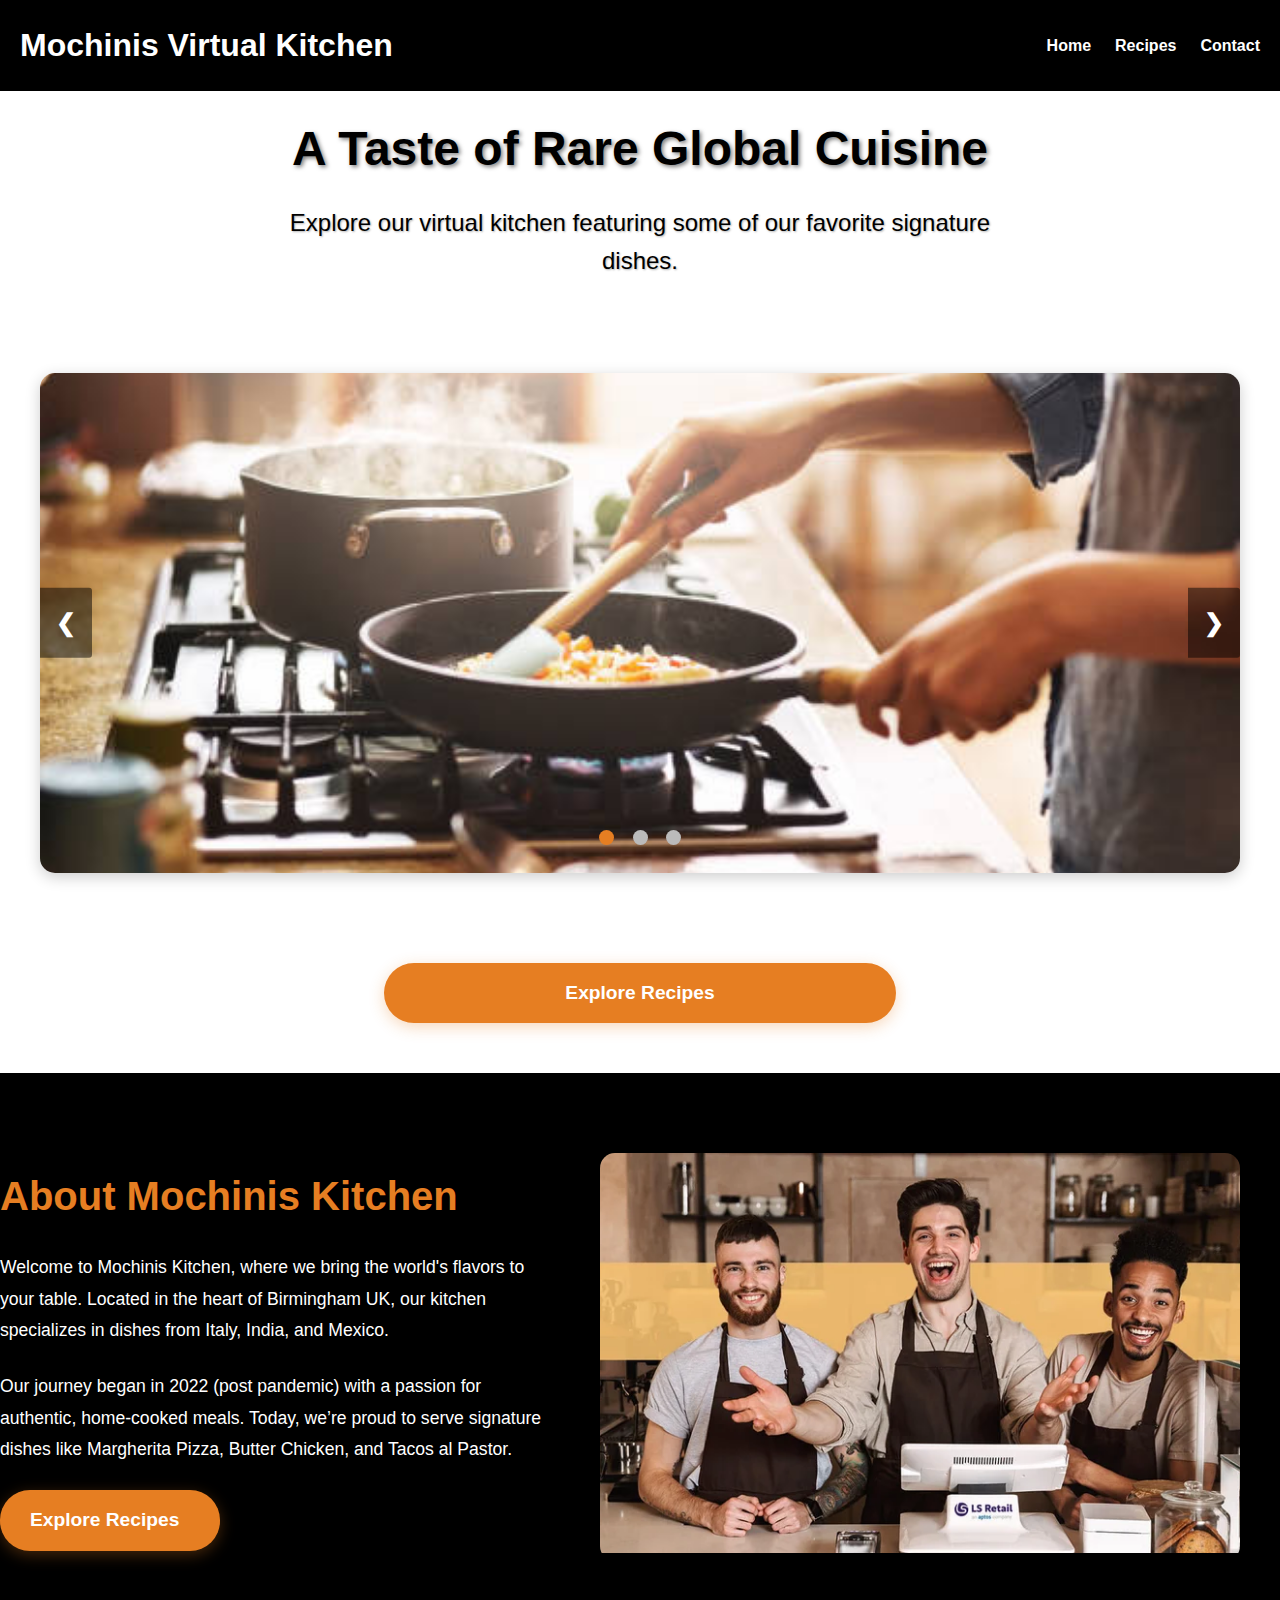
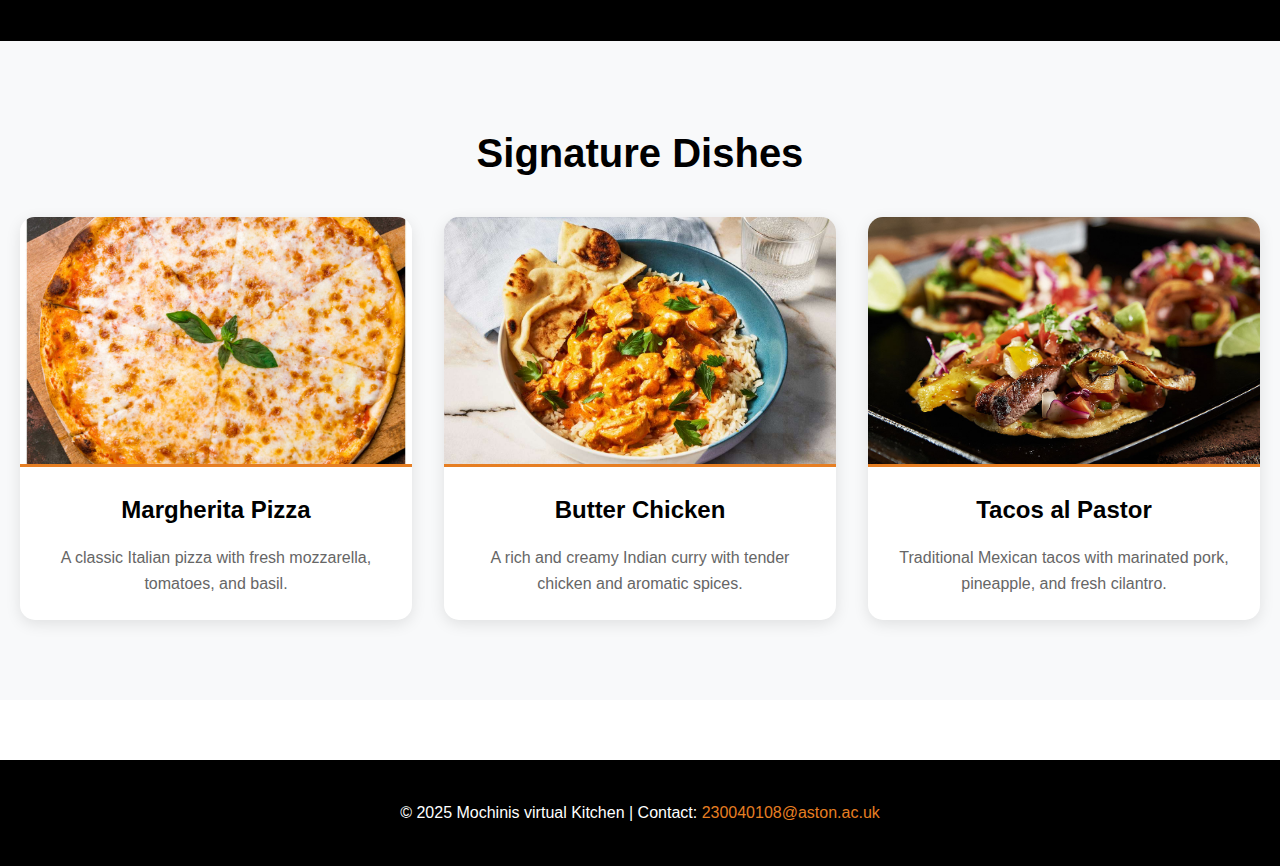
<file: index.html>
<!DOCTYPE html>
<html lang="en">
<head>
    <meta charset="UTF-8">
    <meta name="viewport" content="width=device-width, initial-scale=1.0">
    <title>Virtual Kitchen</title>
    <link rel="stylesheet" href="styles.css">
</head>
<body>
    <header id="main-header">
        <h1 class="title">Mochinis Virtual Kitchen</h1>
        <nav>
            <ul>
                <li><a href="Homepage.html">Home</a></li>
                <li><a href="recipes.html">Recipes</a></li>
                <li><a href="contact.html">Contact</a></li>
            </ul>
        </nav>
    </header>

    <section class="hero">
        <div class="hero-content">
            <h2>A Taste of Rare Global Cuisine</h2>
            <p>Explore our virtual kitchen featuring some of our favorite signature dishes.</p>
        </div>
    </section>

    <!-- Slideshow Section -->
    <section class="slideshow">
        <div class="slideshow-container">
            <div class="mySlides fade">
                <img src="images/person cooking.jpg" alt="Cooking demonstration">
            </div>
            <div class="mySlides fade">
                <img src="images/prof cheif.png" alt="Professional chef">
            </div>
            <div class="mySlides fade">
                <img src="images/sprinkle cheif.webp" alt="Seasoning dish">
            </div>
            <a class="prev">&#10094;</a>
            <a class="next">&#10095;</a>
            <div class="dots-container">
                <span class="dot"></span>
                <span class="dot"></span>
                <span class="dot"></span>
            </div>
        </div>
    </section>

    <!-- Explore Recipes CTA -->
    <section class="explore-cta">
        <a href="recipes.html" class="btn">Explore Recipes</a>
    </section>

    <section class="about dark-theme">
        <div class="about-content">
            <h2>About Mochinis Kitchen</h2>
            <p>Welcome to Mochinis Kitchen, where we bring the world's flavors to your table. Located in the heart of Birmingham UK, our kitchen specializes in dishes from Italy, India, and Mexico.</p>
            <p>Our journey began in 2022 (post pandemic) with a passion for authentic, home-cooked meals. Today, we’re proud to serve signature dishes like Margherita Pizza, Butter Chicken, and Tacos al Pastor.</p>
            <a href="recipes.html" class="btn">Explore Recipes</a>
        </div>
        <div class="about-image">
            <img src="images/crew guys.webp" alt="About Virtual Kitchen">
        </div>
    </section>

    <section class="menu">
        <h2>Signature Dishes</h2>
        <div class="menu-items">
            <div class="menu-item">
                <img src="images/Margherita Pizza.jpg" alt="Margherita Pizza">
                <h3>Margherita Pizza</h3>
                <p>A classic Italian pizza with fresh mozzarella, tomatoes, and basil.</p>
            </div>
            <div class="menu-item">
                <img src="images/butter-chicken.jpg" alt="Butter Chicken">
                <h3>Butter Chicken</h3>
                <p>A rich and creamy Indian curry with tender chicken and aromatic spices.</p>
            </div>
            <div class="menu-item">
                <img src="images/Tacos-al-pastor.jpg" alt="Tacos al Pastor">
                <h3>Tacos al Pastor</h3>
                <p>Traditional Mexican tacos with marinated pork, pineapple, and fresh cilantro.</p>
            </div>
        </div>
    </section>
    <!-- Link to email --> 
    <footer class="footer">
        <p>&copy; 2025 Mochinis virtual Kitchen | Contact: <a href="mailto:230040108@aston.ac.uk">230040108@aston.ac.uk</a></p>
    </footer>

    <script defer src="script.js"></script>
</body>
</html>
</file>
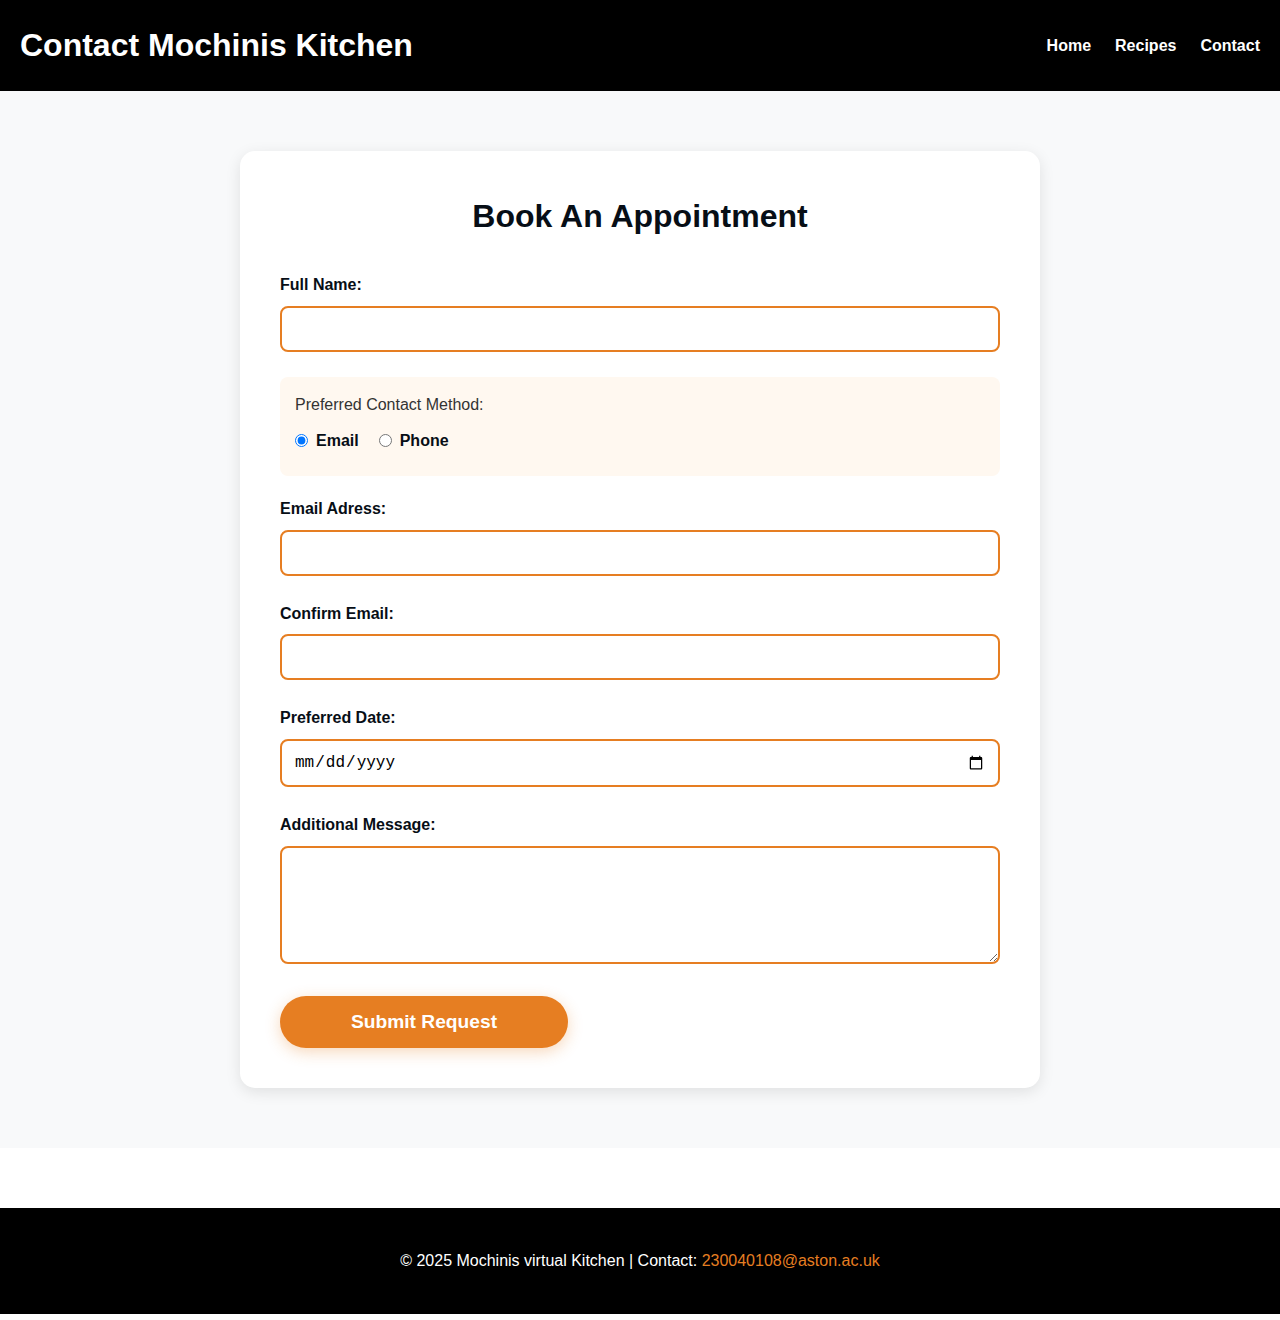
<file: contact.html>
<!DOCTYPE html>
<html lang="en">
<head>
    <meta charset="UTF-8">
    <meta name="viewport" content="width=device-width, initial-scale=1.0">
    <title>Contact Us - Virtual Kitchen</title>
    <link rel="stylesheet" href="styles.css">
    <script defer src="script.js"></script>
</head>
<body>
    <header id="main-header">
        <h1 class="title">Contact Mochinis Kitchen</h1>
        <nav>
            <ul>
                <li><a href="Homepage.html">Home</a></li>
                <li><a href="recipes.html">Recipes</a></li>
                <li><a href="contact.html">Contact</a></li>
            </ul>
        </nav>
    </header>

    <main>
        <section class="contact-section">
            <div class="contact-container">
                <h2>Book An Appointment</h2>
                <form id="contact-form" class="contact-form" onsubmit="return validateForm(event)">
                    <div class="form-group">
                        <label for="name">Full Name:</label>
                        <input type="text" id="name" name="name" required>
                    </div>

                    <div class="contact-method">
                        <p>Preferred Contact Method:</p>
                        <div class="radio-group">
                            <label>
                                <input type="radio" name="contact-method" value="email" checked> Email
                            </label>
                            <label>
                                <input type="radio" name="contact-method" value="phone"> Phone
                            </label>
                        </div>
                    </div>

                    <div class="form-group email-group">
                        <label for="email">Email Adress:</label>
                        <input type="email" id="email" name="email" required>
                    </div>

                    <div class="form-group email-group">
                        <label for="confirm-email">Confirm Email:</label>
                        <input type="email" id="confirm-email" name="confirm-email" required>
                    </div>

                    <div class="form-group phone-group" style="display: none;">
                        <label for="phone">Phone Number:</label>
                        <input type="tel" id="phone" name="phone">
                    </div>

                    <div class="form-group">
                        <label for="date">Preferred Date:</label>
                        <input type="date" id="date" name="date" required>
                    </div>

                    <div class="form-group">
                        <label for="message">Additional Message:</label>
                        <textarea id="message" name="message" rows="5" required></textarea>
                    </div>

                    <button type="submit" class="btn">Submit Request</button>
                </form>
            </div>
        </section>
    </main>

    <footer class="footer">
        <p>&copy; 2025 Mochinis virtual Kitchen | Contact: <a href="mailto:230040108@aston.ac.uk">230040108@aston.ac.uk</a></p>
    </footer>
</body>
</html>
</file>
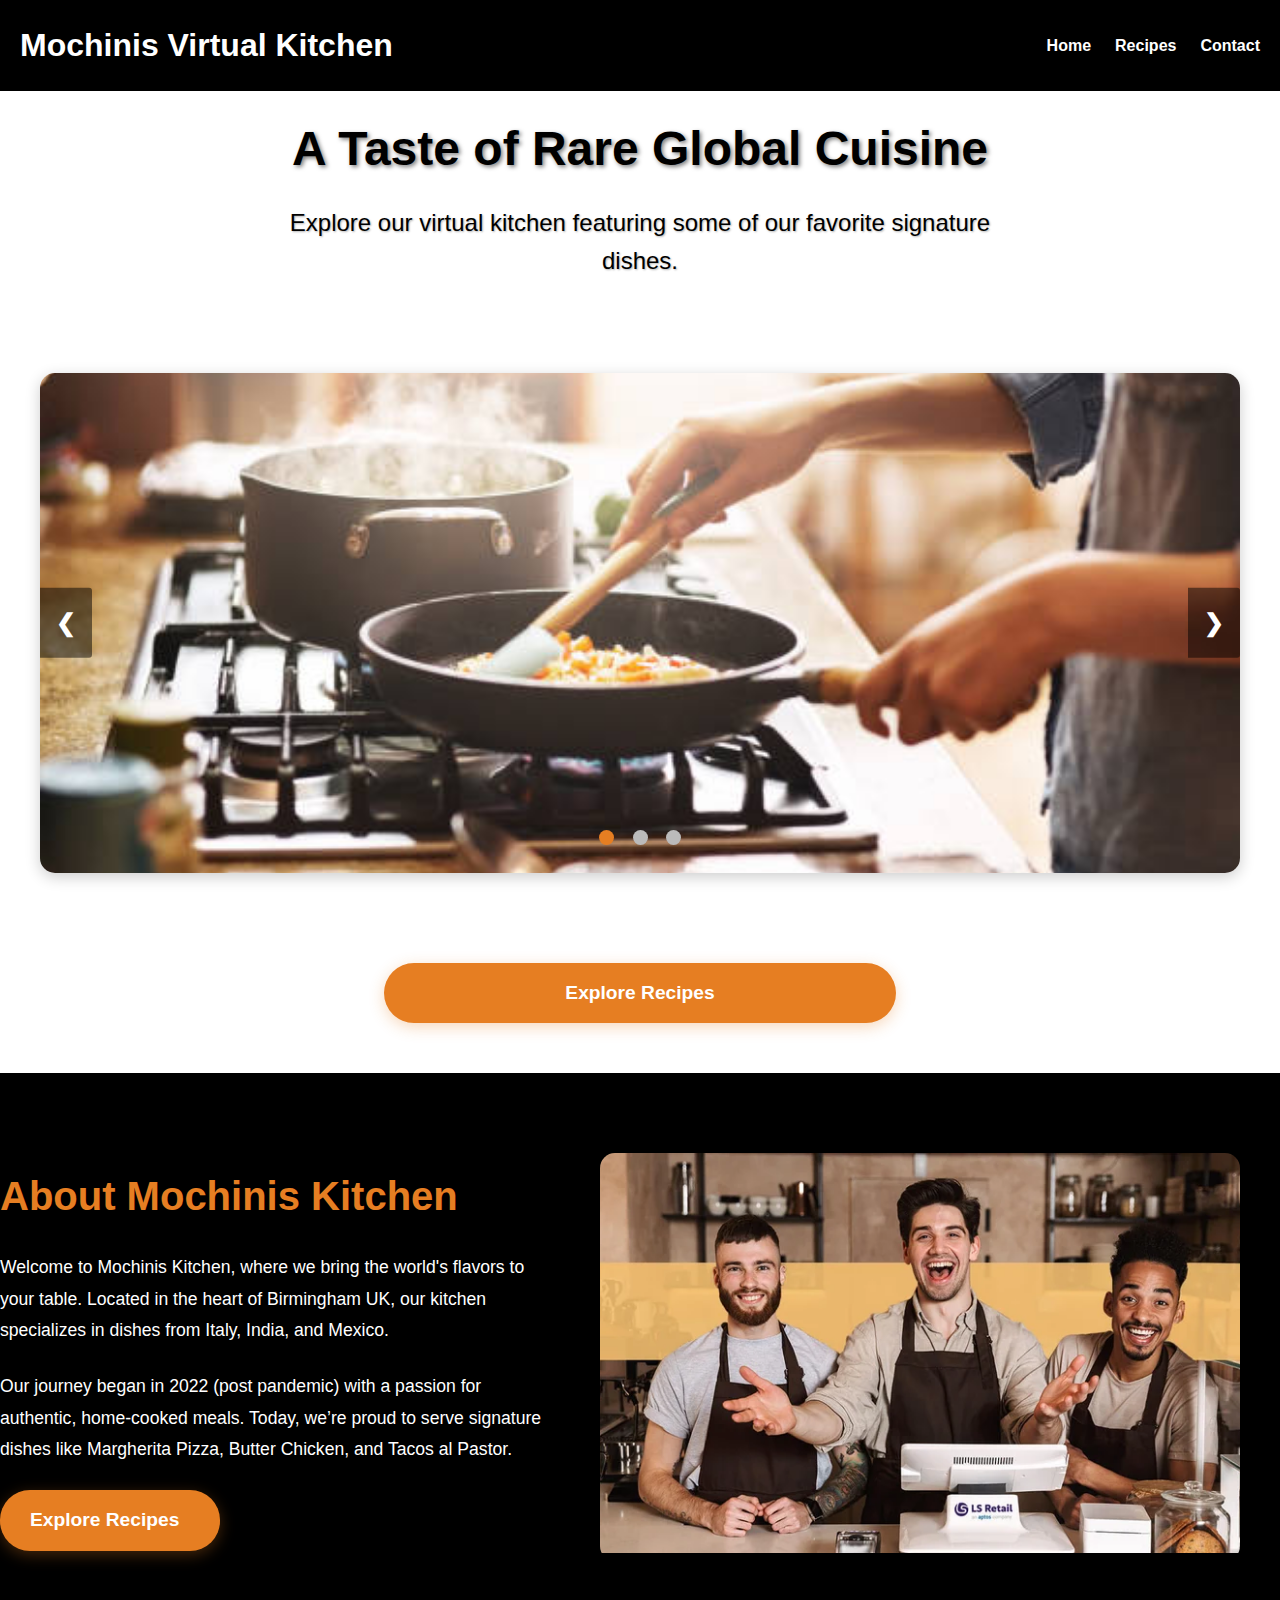
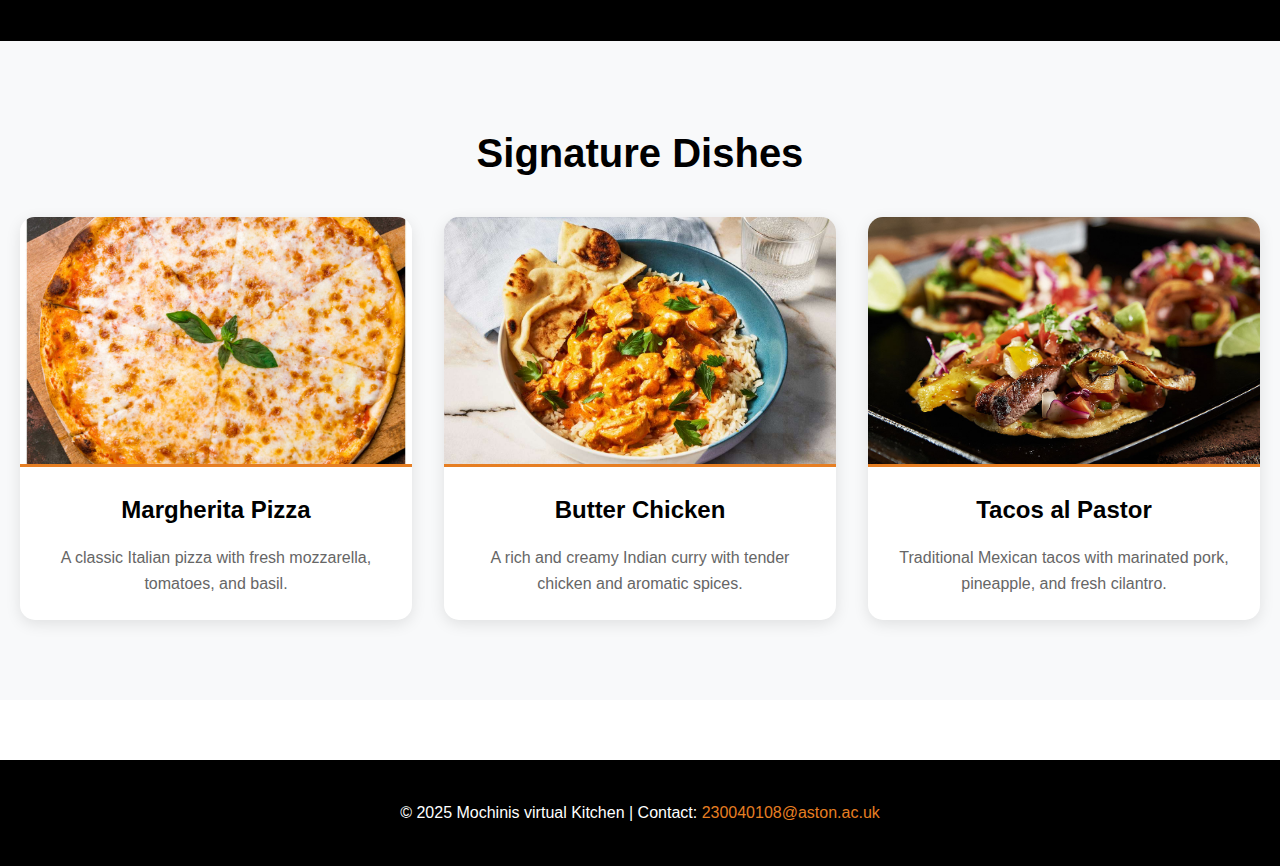
<file: Homepage.html>
<!DOCTYPE html>
<html lang="en">
<head>
    <meta charset="UTF-8">
    <meta name="viewport" content="width=device-width, initial-scale=1.0">
    <title>Virtual Kitchen</title>
    <link rel="stylesheet" href="styles.css">
</head>
<body>
    <header id="main-header">
        <h1 class="title">Mochinis Virtual Kitchen</h1>
        <nav>
            <ul>
                <li><a href="Homepage.html">Home</a></li>
                <li><a href="recipes.html">Recipes</a></li>
                <li><a href="contact.html">Contact</a></li>
            </ul>
        </nav>
    </header>

    <section class="hero">
        <div class="hero-content">
            <h2>A Taste of Rare Global Cuisine</h2>
            <p>Explore our virtual kitchen featuring some of our favorite signature dishes.</p>
        </div>
    </section>

    <!-- Slideshow Section -->
    <section class="slideshow">
        <div class="slideshow-container">
            <div class="mySlides fade">
                <img src="images/person cooking.jpg" alt="Cooking demonstration">
            </div>
            <div class="mySlides fade">
                <img src="images/prof cheif.png" alt="Professional chef">
            </div>
            <div class="mySlides fade">
                <img src="images/sprinkle cheif.webp" alt="Seasoning dish">
            </div>
            <a class="prev">&#10094;</a>
            <a class="next">&#10095;</a>
            <div class="dots-container">
                <span class="dot"></span>
                <span class="dot"></span>
                <span class="dot"></span>
            </div>
        </div>
    </section>

    <!-- Explore Recipes CTA -->
    <section class="explore-cta">
        <a href="recipes.html" class="btn">Explore Recipes</a>
    </section>

    <section class="about dark-theme">
        <div class="about-content">
            <h2>About Mochinis Kitchen</h2>
            <p>Welcome to Mochinis Kitchen, where we bring the world's flavors to your table. Located in the heart of Birmingham UK, our kitchen specializes in dishes from Italy, India, and Mexico.</p>
            <p>Our journey began in 2022 (post pandemic) with a passion for authentic, home-cooked meals. Today, we’re proud to serve signature dishes like Margherita Pizza, Butter Chicken, and Tacos al Pastor.</p>
            <a href="recipes.html" class="btn">Explore Recipes</a>
        </div>
        <div class="about-image">
            <img src="images/crew guys.webp" alt="About Virtual Kitchen">
        </div>
    </section>

    <section class="menu">
        <h2>Signature Dishes</h2>
        <div class="menu-items">
            <div class="menu-item">
                <img src="images/Margherita Pizza.jpg" alt="Margherita Pizza">
                <h3>Margherita Pizza</h3>
                <p>A classic Italian pizza with fresh mozzarella, tomatoes, and basil.</p>
            </div>
            <div class="menu-item">
                <img src="images/butter-chicken.jpg" alt="Butter Chicken">
                <h3>Butter Chicken</h3>
                <p>A rich and creamy Indian curry with tender chicken and aromatic spices.</p>
            </div>
            <div class="menu-item">
                <img src="images/Tacos-al-pastor.jpg" alt="Tacos al Pastor">
                <h3>Tacos al Pastor</h3>
                <p>Traditional Mexican tacos with marinated pork, pineapple, and fresh cilantro.</p>
            </div>
        </div>
    </section>
    <!-- Link to email --> 
    <footer class="footer">
        <p>&copy; 2025 Mochinis virtual Kitchen | Contact: <a href="mailto:230040108@aston.ac.uk">230040108@aston.ac.uk</a></p>
    </footer>

    <script defer src="script.js"></script>
</body>
</html>
</file>
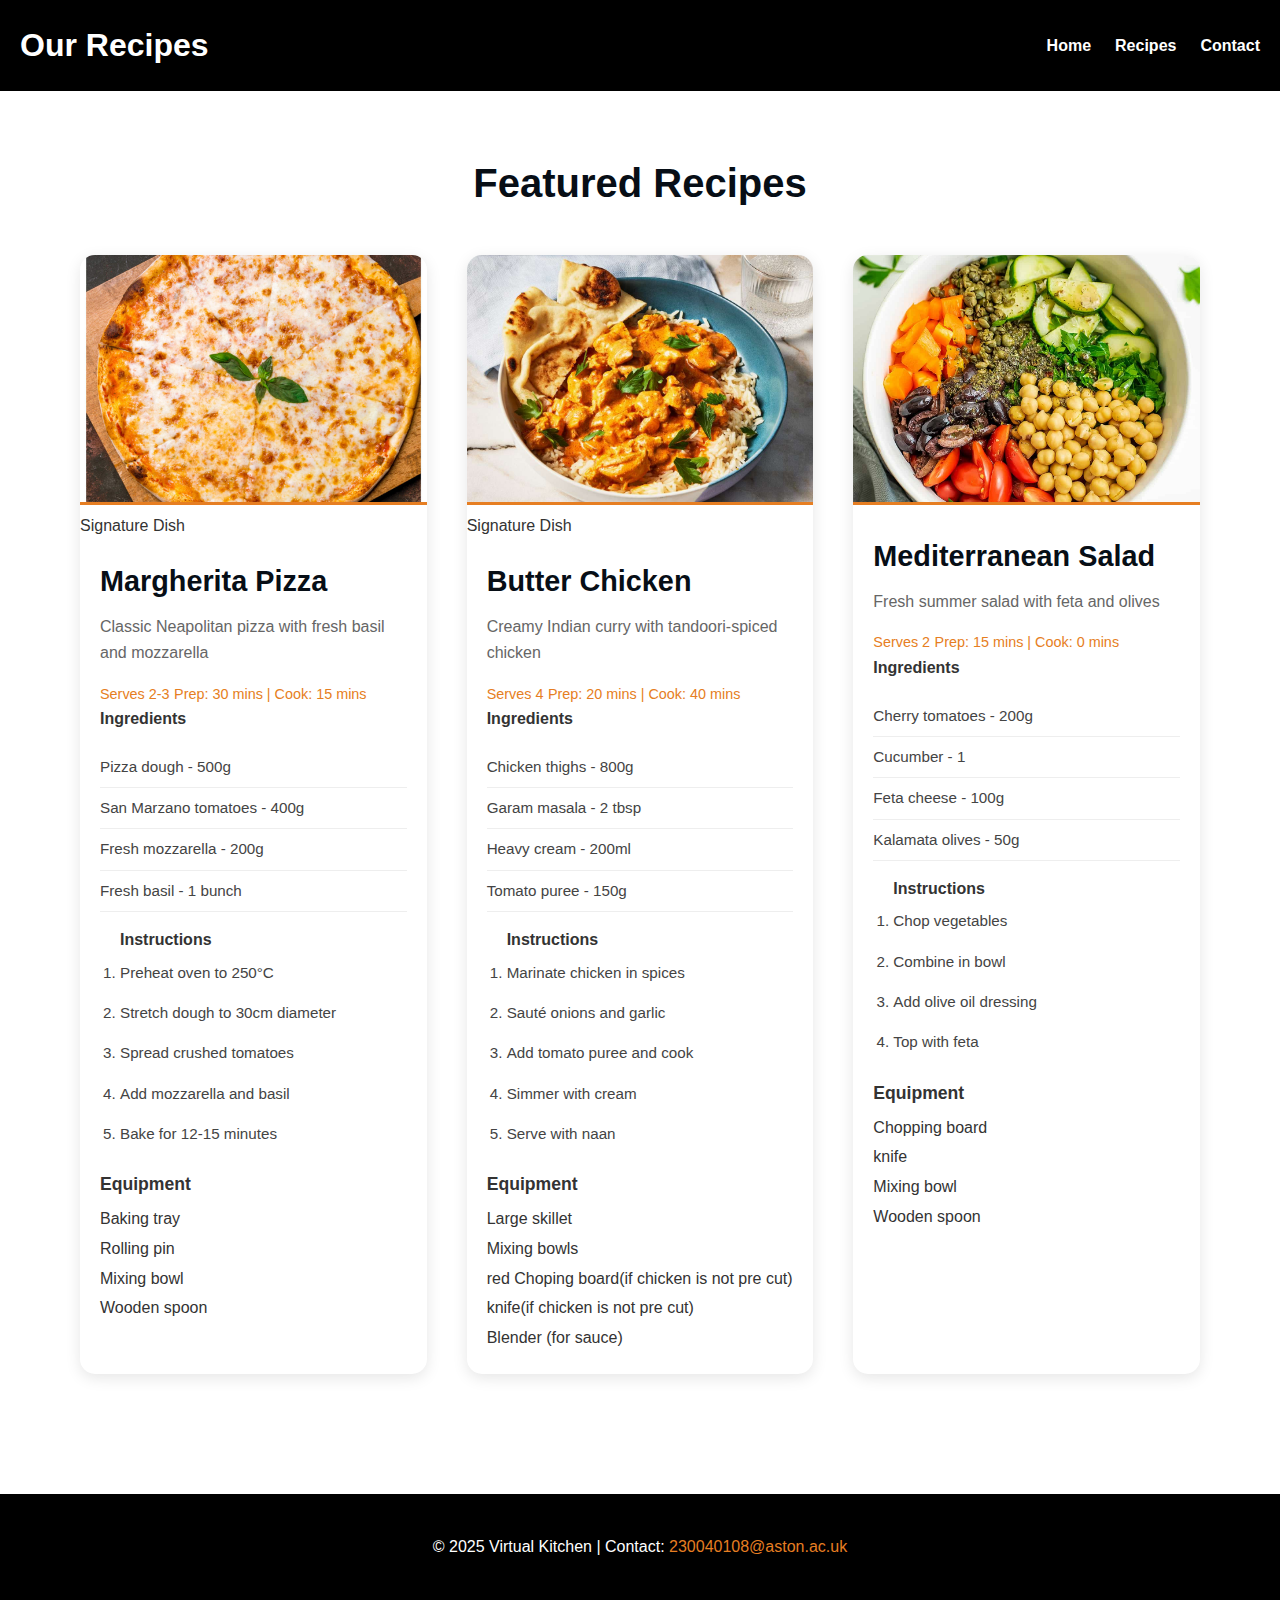
<file: recipes.html>
<!DOCTYPE html>
<html lang="en">
<head>
    <meta charset="UTF-8">
    <meta name="viewport" content="width=device-width, initial-scale=1.0">
    <title>Recipes - Virtual Kitchen</title>
    <link rel="stylesheet" href="styles.css">
</head>
<body>
    <header id="main-header">
        <h1 class="title">Our Recipes</h1>
        <nav>
            <ul>
                <li><a href="Homepage.html">Home</a></li>
                <li><a href="recipes.html">Recipes</a></li>
                <li><a href="contact.html">Contact</a></li>
            </ul>
        </nav>
    </header>

    <main>
        <section id="recipes">
            <h2 class="section-title">Featured Recipes</h2>
            <div class="recipe-grid">
                <!-- Signature Recipe 1 -->
                <article class="recipe signature">
                    <div class="recipe-image">
                        <img src="images/Margherita Pizza.jpg" alt="Margherita Pizza">
                        <span class="signature-badge">Signature Dish</span>
                    </div>
                    <div class="recipe-content">
                        <h3 class="recipe-title">Margherita Pizza</h3>
                        <p class="description">Classic Neapolitan pizza with fresh basil and mozzarella</p>
                        <div class="meta-info">
                            <span class="serving-size">Serves 2-3</span>
                            <span class="time-info">Prep: 30 mins | Cook: 15 mins</span>
                        </div>
                        <div class="ingredients">
                            <h4>Ingredients</h4>
                            <ul class="ingredient-list">
                                <li class="ingredient">Pizza dough - 500g</li>
                                <li class="ingredient">San Marzano tomatoes - 400g</li>
                                <li class="ingredient">Fresh mozzarella - 200g</li>
                                <li class="ingredient">Fresh basil - 1 bunch</li>
                            </ul>
                        </div>
                        <div class="instructions">
                            <h4>Instructions</h4>
                            <ol class="cooking-steps">
                                <li class="cooking-step">Preheat oven to 250°C</li>
                                <li class="cooking-step">Stretch dough to 30cm diameter</li>
                                <li class="cooking-step">Spread crushed tomatoes</li>
                                <li class="cooking-step">Add mozzarella and basil</li>
                                <li class="cooking-step">Bake for 12-15 minutes</li>
                            </ol>
                        </div>
                        <div class="equipment">
                            <h4>Equipment</h4>
                            <ul class="equipment-list">
                                <li>Baking tray</li>
                                <li>Rolling pin</li>
                                <li>Mixing bowl</li>
                                <li>Wooden spoon</li>
                            </ul>
                        </div>
                    </div>
                </article>

                <!-- Signature Recipe 2 -->
                <article class="recipe signature">
                    <div class="recipe-image">
                        <img src="images/butter-chicken.jpg" alt="Butter Chicken">
                        <span class="signature-badge">Signature Dish</span>
                    </div>
                    <div class="recipe-content">
                        <h3 class="recipe-title">Butter Chicken</h3>
                        <p class="description">Creamy Indian curry with tandoori-spiced chicken</p>
                        <div class="meta-info">
                            <span class="serving-size">Serves 4</span>
                            <span class="time-info">Prep: 20 mins | Cook: 40 mins</span>
                        </div>
                        <div class="ingredients">
                            <h4>Ingredients</h4>
                            <ul class="ingredient-list">
                                <li class="ingredient">Chicken thighs - 800g</li>
                                <li class="ingredient">Garam masala - 2 tbsp</li>
                                <li class="ingredient">Heavy cream - 200ml</li>
                                <li class="ingredient">Tomato puree - 150g</li>
                            </ul>
                        </div>
                        <div class="instructions">
                            <h4>Instructions</h4>
                            <ol class="cooking-steps">
                                <li class="cooking-step">Marinate chicken in spices</li>
                                <li class="cooking-step">Sauté onions and garlic</li>
                                <li class="cooking-step">Add tomato puree and cook</li>
                                <li class="cooking-step">Simmer with cream</li>
                                <li class="cooking-step">Serve with naan</li>
                            </ol>
                        </div>
                        <div class="equipment">
                            <h4>Equipment</h4>
                            <ul class="equipment-list">
                                <li>Large skillet</li>
                                <li>Mixing bowls</li>
                                <li>red Choping board(if chicken is not pre cut)</li> 
                                <li>knife(if chicken is not pre cut)</li>
                                <li>Blender (for sauce)</li>
                            </ul>
                        </div>
                    </div>
                </article>

                <!-- Recipe 3 (A regular) -->
                <article class="recipe">
                    <div class="recipe-image">
                        <img src="images/Mediterranean-chopped-salad-.jpg" alt="Mediterranean Salad">
                    </div>
                    <div class="recipe-content">
                        <h3 class="recipe-title">Mediterranean Salad</h3>
                        <p class="description">Fresh summer salad with feta and olives</p>
                        <div class="meta-info">
                            <span class="serving-size">Serves 2</span>
                            <span class="time-info">Prep: 15 mins | Cook: 0 mins</span>
                        </div>
                        <div class="ingredients">
                            <h4>Ingredients</h4>
                            <ul class="ingredient-list">
                                <li class="ingredient">Cherry tomatoes - 200g</li>
                                <li class="ingredient">Cucumber - 1</li>
                                <li class="ingredient">Feta cheese - 100g</li>
                                <li class="ingredient">Kalamata olives - 50g</li>
                            </ul>
                        </div>
                        <div class="instructions">
                            <h4>Instructions</h4>
                            <ol class="cooking-steps">
                                <li class="cooking-step">Chop vegetables</li>
                                <li class="cooking-step">Combine in bowl</li>
                                <li class="cooking-step">Add olive oil dressing</li>
                                <li class="cooking-step">Top with feta</li>
                            </ol>
                        </div>
                        <div class="equipment">
                            <h4>Equipment</h4>
                            <ul class="equipment-list">
                                <li>Chopping board</li>
                                <li>knife</li>
                                <li>Mixing bowl</li>
                                <li>Wooden spoon</li>
                            </ul>
                        </div>
                    </div>
                </article>
            </div>
        </section>
    </main>

    <footer class="footer">
        <p>&copy; 2025 Virtual Kitchen | Contact: <a href="mailto:230040108@aston.ac.uk">230040108@aston.ac.uk</a></p>
    </footer>
</body>
</html>
</file>
<file: styles.css>
/* General Styles */
* {
    margin: 0;
    padding: 0;
    box-sizing: border-box;
}

body {
    font-family: 'Arial', sans-serif;
    background-color: #ffffff;
    color: #333;
    line-height: 1.6;
}

.container {
    width: 90%;
    max-width: 1200px;
    margin: 0 auto;
}

/* Header */
#main-header {
    background-color: #000000;
    color: #fff;
    padding: 20px;
    display: flex;
    justify-content: space-between;
    align-items: center;
}

#main-header .title {
    font-size: 2rem;
    margin: 0;
}

nav ul {
    list-style: none;
    padding: 0;
    margin: 0;
    display: flex;
    gap: 1.5rem;
}

nav ul li a {
    color: #ffffff;
    text-decoration: none;
    font-weight: bold;
    transition: color 0.3s ease;
}

nav ul li a:hover {
    color: #e67e22;
}

/* Hero Section */
.hero {
    display: flex;
    align-items: center;
    justify-content: center;
    text-align: center;
    color: #000000;
}

.hero-content {
    max-width: 800px;
    padding: 20px;
}

.hero-content h2 {
    font-size: 3rem;
    margin-bottom: 1rem;
    text-shadow: 2px 2px 4px rgba(0,0,0,0.5);
}

.hero-content p {
    font-size: 1.5rem;
    margin-bottom: 2rem;
    text-shadow: 1px 1px 2px rgba(0,0,0,0.3);
}

/* Slideshow Section */
.slideshow-container {
    max-width: 1200px;
    height: 500px;
    position: relative;
    margin: 40px auto;
    border-radius: 15px;
    overflow: hidden;
    box-shadow: 0 4px 15px rgba(0,0,0,0.2);
}

.mySlides {
    display: none;
    width: 100%;
    height: 100%;
}

.mySlides img {
    width: 100%;
    height: 100%;
    object-fit: cover;
}

/* Fade animation */
.fade {
    animation-name: fade;
    animation-duration: 1.5s;
}

@keyframes fade {
    from {opacity: .4}
    to {opacity: 1}
}

/* Navigation buttons */
.prev, .next {
    cursor: pointer;
    position: absolute;
    top: 50%;
    transform: translateY(-50%);
    width: auto;
    padding: 16px;
    color: white;
    font-weight: bold;
    font-size: 24px;
    transition: 0.3s ease;
    background-color: rgba(0,0,0,0.5);
    border-radius: 0 3px 3px 0;
    user-select: none;
}

.prev { left: 0; }
.next { right: 0; }

.prev:hover, .next:hover {
    background-color: rgba(0,0,0,0.8);
}

/* Dots/indicators */
.dots-container {
    position: absolute;
    bottom: 20px;
    width: 100%;
    text-align: center;
}

.dot {
    cursor: pointer;
    height: 15px;
    width: 15px;
    margin: 0 7px;
    background-color: #bbb;
    border-radius: 50%;
    display: inline-block;
    transition: background-color 0.3s ease;
}

.active, .dot:hover {
    background-color: #e67e22;
}

/* Explore CTA */
.explore-cta {
    text-align: center;
    padding: 50px 0;
    background: #ffffff;
}

.btn {
    display: inline-block;
    background-color: #e67e22;
    color: #fff;
    padding: 15px 40px;
    border-radius: 20px;
    font-size: 1.2rem;
    text-decoration: none;
    font-weight: bold;
    transition: all 0.3s ease;
    box-shadow: 0 4px 15px rgba(230, 126, 34, 0.3);
}

.btn:hover {
    background-color: #d35400;
    transform: translateY(-3px);
    box-shadow: 0 6px 20px rgba(230, 126, 34, 0.4);
}

/* About Section */
.about {
    display: flex;
    align-items: center;
    padding: 80px 0;
}

.about.dark-theme {
    background-color: #000000;
    color: #fff;
}

.about-content {
    flex: 1;
    max-width: 600px;
    padding-right: 50px;
}

.about-content h2 {
    font-size: 2.5rem;
    margin-bottom: 1.5rem;
    color: #e67e22;
}

.about-content p {
    font-size: 1.1rem;
    margin-bottom: 1.5rem;
    line-height: 1.8;
}

.about-image {
    flex: 1;
    max-width: 50%;
    border-radius: 15px;
    overflow: hidden;
    box-shadow: 0 4px 15px rgba(0, 0, 0, 0.2);
}

.about-image img {
    width: 100%;
    height: 100%;
    object-fit: cover;
    min-height: 400px;
}

/* Menu Section */
.menu {
    padding: 80px 0;
    text-align: center;
    background-color: #f8f9fa;
}

.menu h2 {
    font-size: 2.5rem;
    margin-bottom: 2rem;
    color: #000000;
}

.menu-items {
    display: grid;
    grid-template-columns: repeat(auto-fit, minmax(300px, 1fr));
    gap: 2rem;
    padding: 0 20px;
}

.menu-item {
    background: white;
    border-radius: 15px;
    overflow: hidden;
    box-shadow: 0 4px 15px rgba(0,0,0,0.1);
    transition: transform 0.3s ease;
}

.menu-item:hover {
    transform: translateY(-10px);
}

.menu-item img {
    width: 100%;
    height: 250px;
    object-fit: cover;
    border-bottom: 3px solid #e67e22;
}

.menu-item h3 {
    font-size: 1.5rem;
    margin: 1rem 0;
    color: #000000;
}

.menu-item p {
    font-size: 1rem;
    padding: 0 1.5rem 1.5rem;
    color: #666;
    line-height: 1.6;
}

/* Footer */
.footer {
    background-color: #000000;
    color: #fff;
    text-align: center;
    padding: 40px 20px;
    margin-top: 60px;
}

.footer a {
    color: #e67e22;
    text-decoration: none;
    transition: color 0.3s ease;
}

.footer a:hover {
    color: #d35400;
}

/* Responsive Design */
@media (max-width: 768px) {
    .hero {
        height: 50vh;
    }

    .slideshow-container {
        height: 400px;
        margin: 20px auto;
    }

    .about {
        flex-direction: column;
        padding: 60px 0;
        text-align: center;
    }

    .about-content {
        padding-right: 0;
        margin-bottom: 30px;
    }

    .about-image {
        max-width: 100%;
    }

    .menu-items {
        grid-template-columns: 1fr;
    }

    .btn {
        padding: 12px 30px;
        font-size: 1.1rem;
    }
}

@media (max-width: 480px) {
    .hero-content h2 {
        font-size: 2rem;
    }

    .hero-content p {
        font-size: 1.2rem;
    }

    .slideshow-container {
        height: 300px;
    }

    .prev, .next {
        font-size: 20px;
        padding: 12px;
    }
} 
/* Recipes Page Styles */
#recipes {
    padding: 60px 20px;
    max-width: 1200px;
    margin: 0 auto;
}

.section-title {
    font-size: 2.5rem;
    color: #070e16;
    text-align: center;
    margin-bottom: 40px;
}

.recipe-grid {
    display: grid;
    grid-template-columns: repeat(auto-fit, minmax(300px, 1fr));
    gap: 40px;
    padding: 0 20px;
}

.recipe {
    background: white;
    border-radius: 15px;
    overflow: hidden;
    box-shadow: 0 4px 15px rgba(0,0,0,0.1);
    transition: transform 0.3s ease;
}

.recipe:hover {
    transform: translateY(-10px);
}

.recipe-image img {
    width: 100%;
    height: 250px;
    object-fit: cover;
    border-bottom: 3px solid #e67e22;
}

.recipe-content {
    padding: 20px;
}

.recipe-title {
    font-size: 1.8rem;
    color: #070e16;
    margin-bottom: 10px;
}

.description {
    font-size: 1rem;
    color: #666;
    margin-bottom: 15px;
}

.serving-size, .time-info {
    font-size: 0.9rem;
    color: #e67e22;
    margin-bottom: 10px;
}

.ingredient-list {
    list-style: none;
    padding: 0;
    margin: 15px 0;
}

.ingredient {
    padding: 8px 0;
    border-bottom: 1px solid #eee;
    font-size: 0.95rem;
    color: #444;
}

.instructions {
    padding-left: 20px;
    margin: 15px 0;
}

.cooking-step {
    padding: 8px 0;
    font-size: 0.95rem;
    color: #444;
}

/* Responsive Design */
@media (max-width: 768px) {
    .recipe-grid {
        grid-template-columns: 1fr;
    }

    .recipe-content {
        padding: 15px;
    }

    .recipe-title {
        font-size: 1.6rem;
    }

    .description {
        font-size: 0.95rem;
    }

    .ingredient, .cooking-step {
        font-size: 0.9rem;
    }
}/* Contact Page Styles */
.contact-section {
    padding: 60px 20px;
    background-color: #f8f9fa;
}

.contact-container {
    max-width: 800px;
    margin: 0 auto;
    background: white;
    padding: 40px;
    border-radius: 15px;
    box-shadow: 0 4px 15px rgba(0,0,0,0.1);
}

.contact-container h2 {
    color: #070e16;
    font-size: 2rem;
    margin-bottom: 30px;
    text-align: center;
}

.contact-form .form-group {
    margin-bottom: 25px;
}

.contact-form label {
    display: block;
    margin-bottom: 8px;
    color: #070e16;
    font-weight: bold;
}

.contact-form input,
.contact-form textarea {
    width: 100%;
    padding: 12px;
    border: 2px solid #e67e22;
    border-radius: 8px;
    font-size: 1rem;
    transition: border-color 0.3s ease;
}

.contact-form input:focus,
.contact-form textarea:focus {
    border-color: #d35400;
    outline: none;
}

.contact-method {
    margin: 20px 0;
    padding: 15px;
    background: #fff8f0;
    border-radius: 8px;
}

.radio-group {
    display: flex;
    gap: 20px;
    margin-top: 10px;
}

.radio-group label {
    display: flex;
    align-items: center;
    gap: 8px;
    cursor: pointer;
}

.phone-group {
    display: none;
}

.btn {
    background: #e67e22;
    color: white;
    padding: 15px 30px;
    border: none;
    border-radius: 30px;
    font-size: 1.1 rem;
    cursor: pointer;
    width: 40%;
    transition: all 0.3s ease;
}

.btn:hover {
    background: #d35400;
    transform: translateY(-2px);
}

/* Responsive Design */
@media (max-width: 768px) {
    .contact-container {
        padding: 25px;
    }
    
    .contact-container h2 {
        font-size: 1.8rem;
    }
    
    .radio-group {
        flex-direction: column;
    }
}/* equpiment list styling*/
.equipment-list {
    list-style-type: none;
    padding-left: 0; 
    margin: 0; 
}

/* Aligns equipment text with other text */
.equipment {
    margin-top: 1rem; 
}

.equipment h4 {
    font-size: 1.1rem; 
    margin-bottom: 0.5rem;
}

.equipment-list li {
    font-size: 1rem;
    margin-bottom: 0.25rem; 
}
</file>
